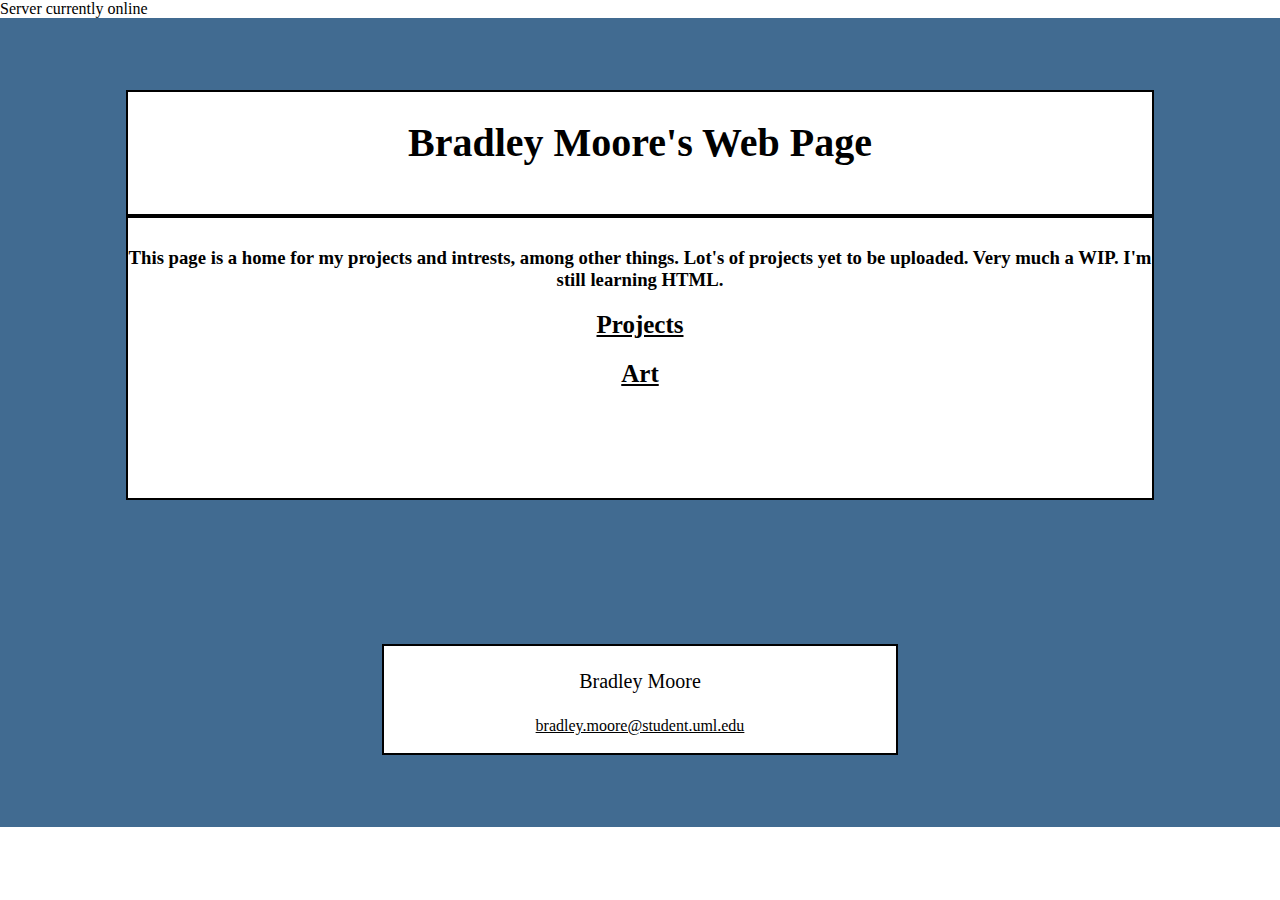
<file: index.html>
<html lang="en">
  <head>
    <meta charset="utf-8">
    <title>Bradley's Things</title>
  </head>

  <div class="tilt">
    <div id="status" class="pop">Server&nbsp;currently&nbsp;online</div>
<!-- I had to use "&nbsp;" instead of a simple space because the CSS will put a part of it on a separate line -->
   </div>

  <!--Link Style Sheet-->
  <link rel="stylesheet" href="styleSheet.css">

  <body>
    <!--Title Section-->
    <div style = "background-color: #416b91; padding-top:8vh; padding-bottom:8vh";>
      <b >
        <center><div style="border:2px solid black; width: 80vw; height:8vh; background-color:rgb(255, 255, 255); padding-bottom: 50px; ">
        <h1 style="font-family:verdana" >Bradley Moore's Web Page </h1>

    </div>
    <!--Description-->
    <div style="font-family:verdana ; border:2px solid black; width: 80vw; height:30vh; background-color:rgb(255, 255, 255); padding-top: 10px;">
        <h3>This page is a home for my projects and intrests, among other things. Lot's of projects yet to be uploaded. Very much a WIP. I'm still learning HTML.</h3>

        <!--Links To Projects and Art-->
          <h2><a style="color: black" href="projects.html">Projects</a></h2>
        
          <h2><a style = "color:rgb(0, 0, 0);" href="art.html">Art</a></h2>

        </center>
                </div>
    </div>
  </body>
</b>


<center>

<div style = "background-color: #416b91; padding-top:8vh; padding-bottom:8vh";>
<footer style = "border: 2px solid black; width:40vw; background-color: white;">
  <p>Bradley Moore</p>
  <a style = "color: black"; href="bradley.moore@student.uml.edu">bradley.moore@student.uml.edu</a>
<br>
<br>
</center>
</footer>
</div>

</html>
</file>
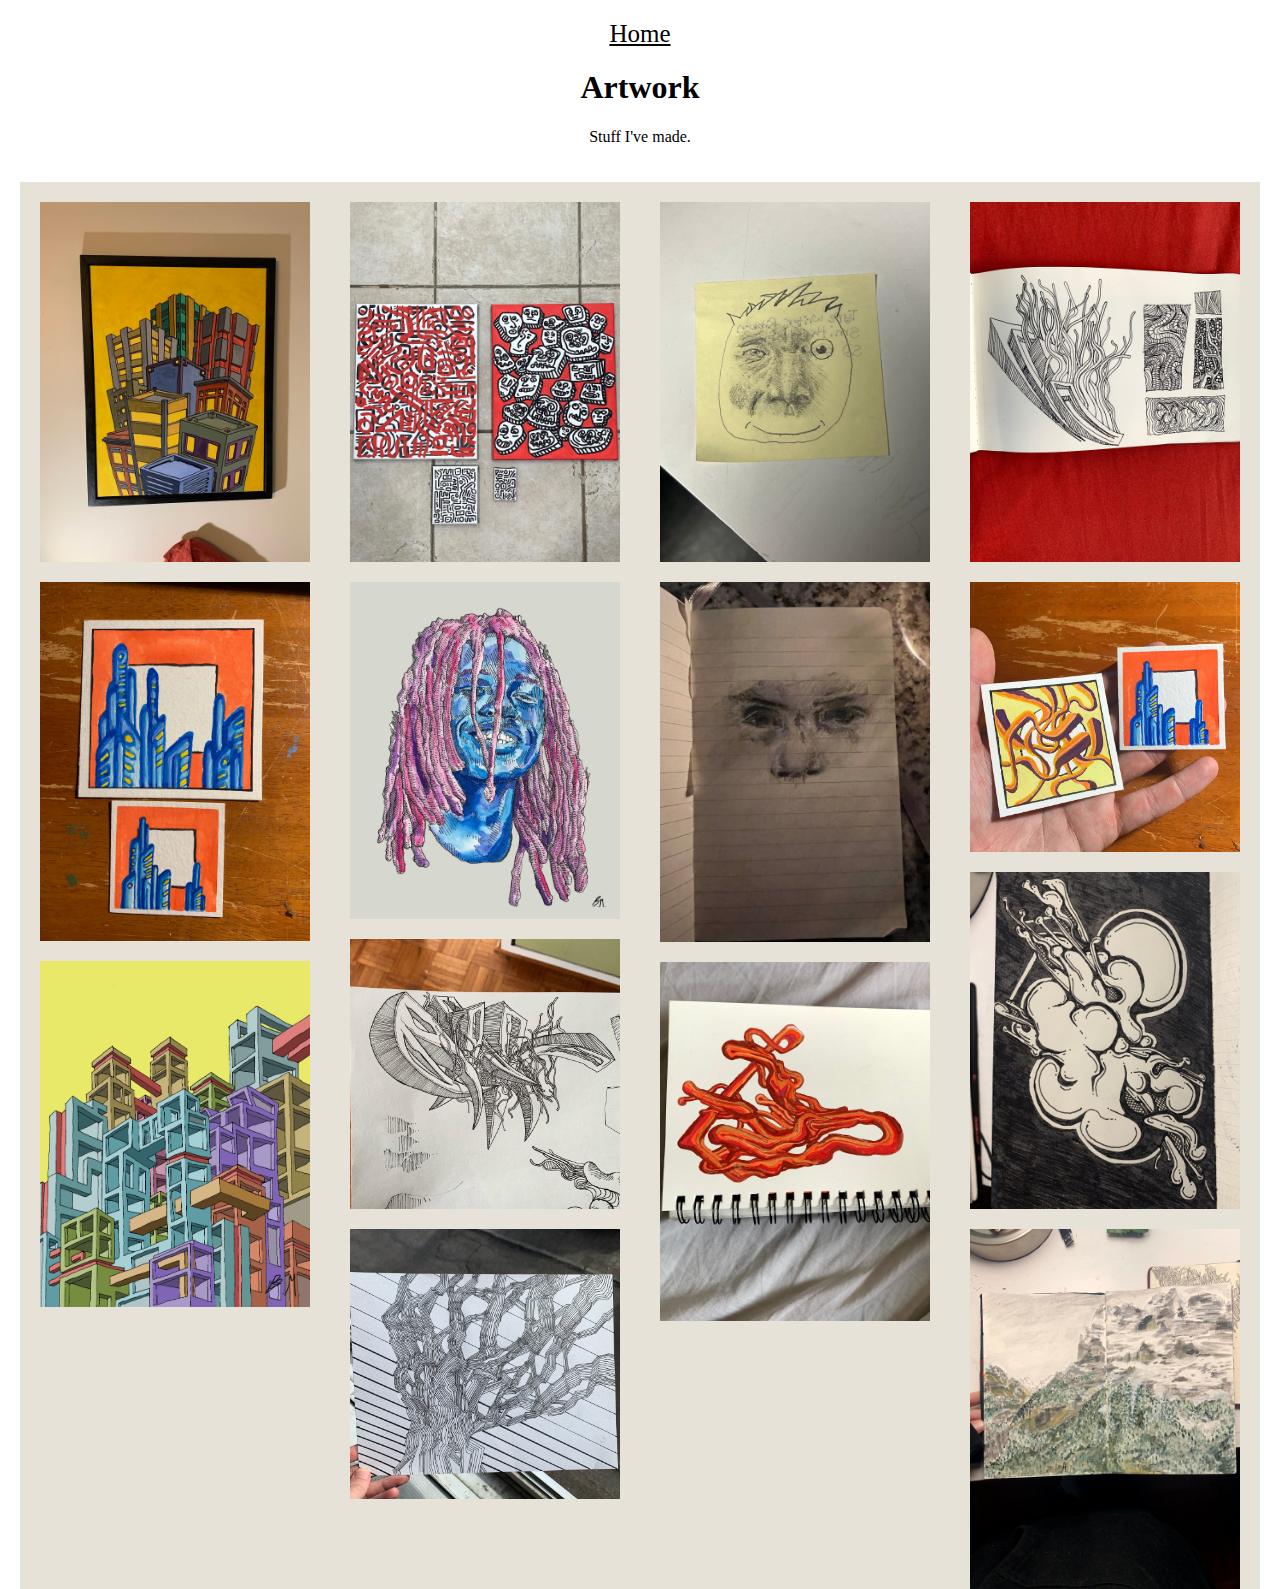
<file: art_scaling.html>
<html>
<style>
* {
  box-sizing: border-box;
}

body {
  margin: 0;
  font-family: Garamond;
}

.header {
  text-align: center;
  padding: 20px;
}

.container {
  display: flex;
  flex-wrap: wrap;
  padding: 0 20px;
}

/* Create four equal columns that sits next to each other */
.column {
  background-color: #E6E2D8;
  flex: 25%;
  max-width: 25%;
  padding: 0 20px;
}

.column img {
  margin-top: 20px;
  vertical-align: middle;
}

/* Responsive layout - makes a two column-layout instead of four columns */
@media screen and (max-width: 800px) {
  .column {
    flex: 50%;
    max-width: 50%;
  }
}

/* Responsive layout - makes the two columns stack on top of each other instead of next to each other */
@media screen and (max-width: 600px) {
  .column {
    flex: 100%;
    max-width: 100%;
  }
}
</style>
<body>
  

<!-- Header -->
<div class="header">
  <a style="font-size:25px;color:rgb(0, 0, 0);" href="index.html">Home</a>
  <h1>Artwork</h1>
  <p>Stuff I've made.</p>
</div>

<!-- Photo Grid -->
<div class="container"> 
  <div class="column">
    <img src="Photos/Artwork/big_buildings.JPG" style="width:100%">
    <img src="Photos/Artwork/buildings1.jpg" style="width:100%">
    <img src="Photos/Artwork/buildings_digital.PNG" style="width:100%">
  </div>
  
  <div class="column">
    <img src="Photos/Artwork/linesNfaces.jpg" style="width:100%">
    <img src="Photos/Artwork/mavi.jpg" style="width:100%">
    <img src="Photos/Artwork/sketch.jpg" style="width:100%">
    <img src="Photos/Artwork/sketch2.jpg" style="width:100%">
  </div> 
   
  <div class="column">
    <img src="Photos/Artwork/face1.jpg" style="width:100%">
    <img src="Photos/Artwork/face2.jpg" style="width:100%">
    <img src="Photos/Artwork/water_coolor.jpg" style="width:100%">
  </div>
  
  <div class="column">
    <img src="Photos/Artwork/sketches.jpg" style="width:100%">
    <img src="Photos/Artwork/small_paintings.jpg" style="width:100%">
    <img src="Photos/Artwork/inker.jpg" style="width:100%">
    <img src="Photos/Artwork/eiger.jpg" style="width:100%">
  </div> 
</div>

</body>
</html>
</file>
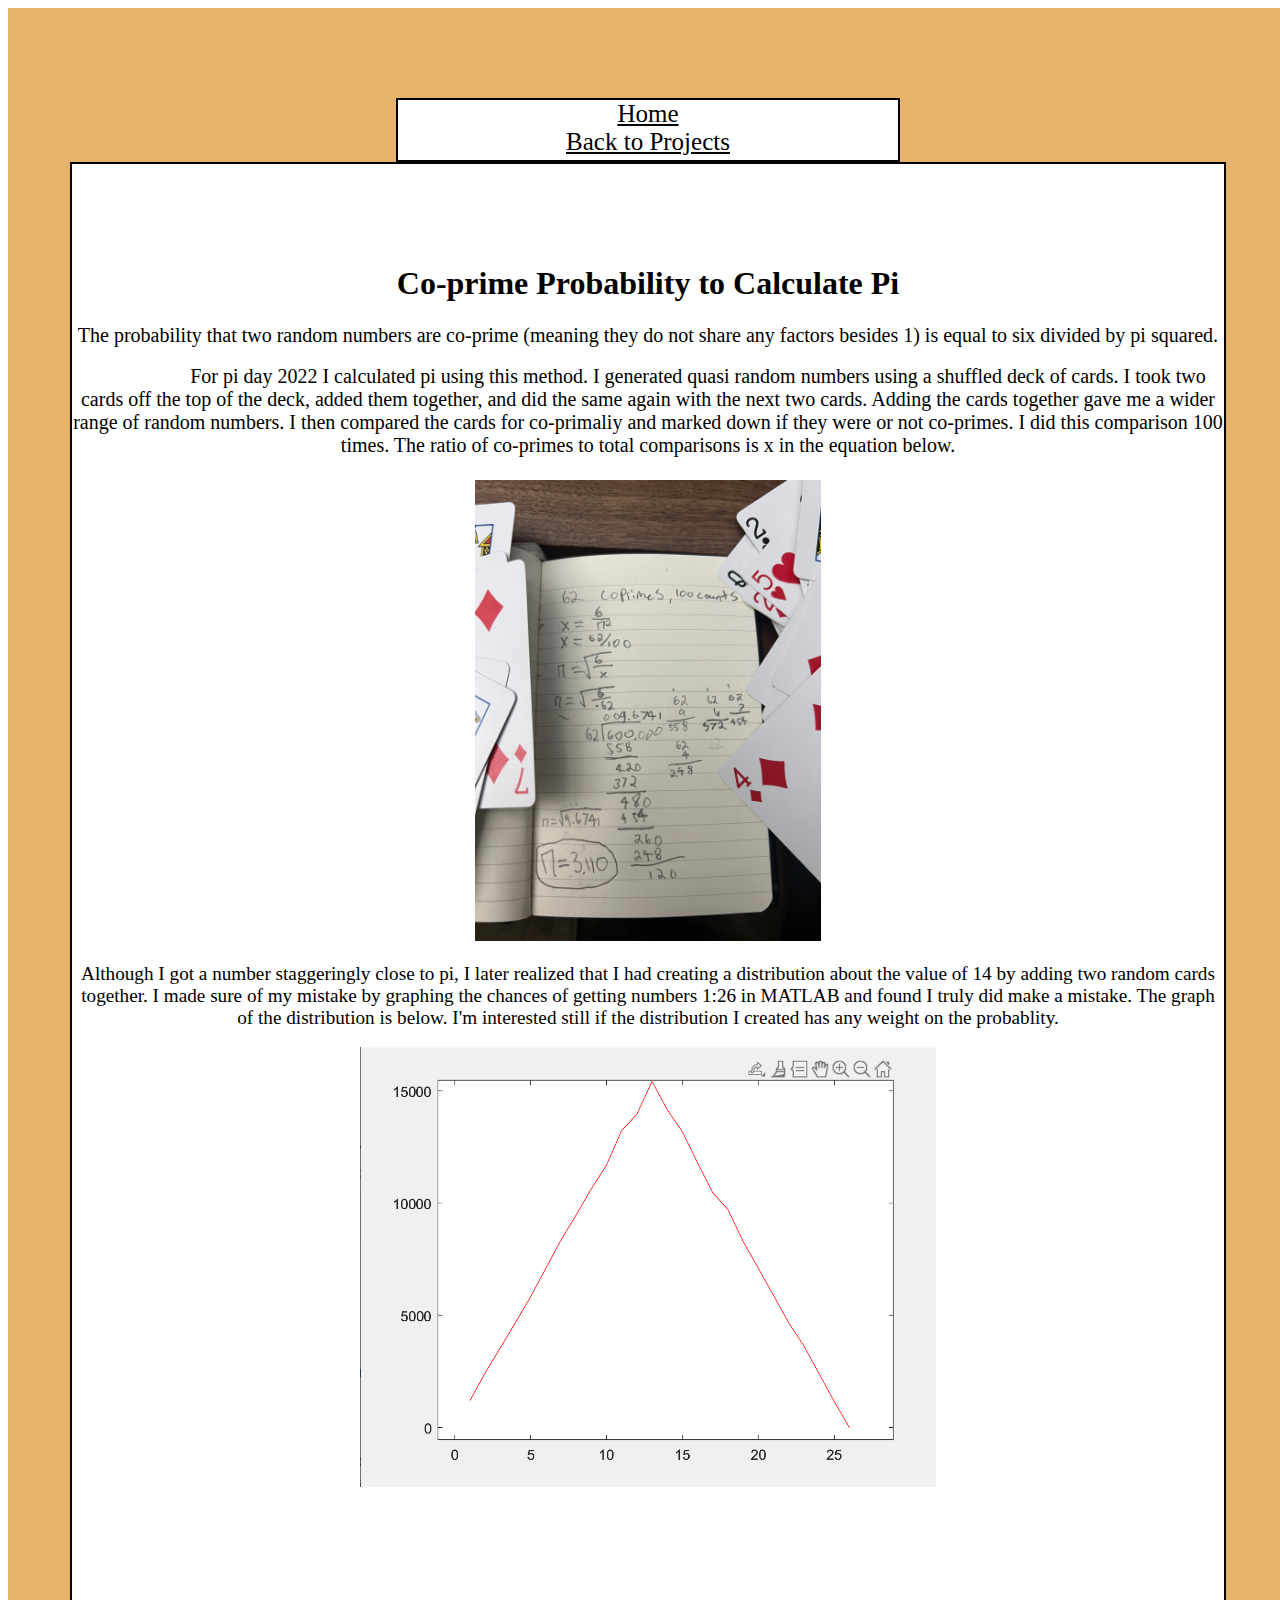
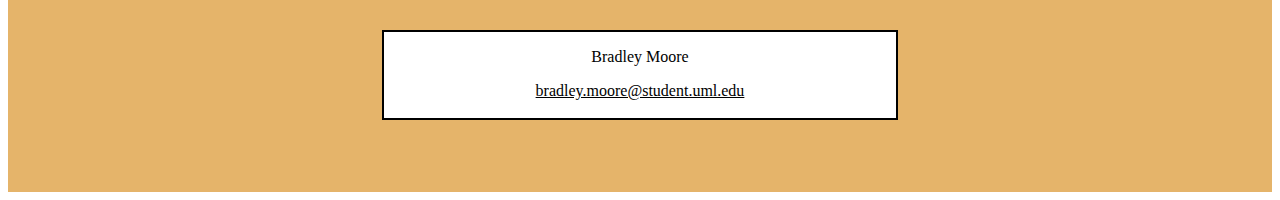
<file: piDay2022.html>
<!DOCTYPE html>
<html lang="en">
  <head>
    <meta charset="utf-8">
    <title>Projects</title>
  </head>

  <!-- Link style sheet --> 

  <!--<link href="StyleSheet.css" rel="stylesheet">-->

  

  <div style="background-color: #e5b46a; width: 100vw; height: 330vh; padding-top: 10vh; padding-bottom: 10vh;"> 

    <center><div style="border:2px solid black; width: 500px; height:60px; background-color:rgb(255, 255, 255);  ">
        <a style="font-size:25px;color:rgb(0, 0, 0);" href="index.html">Home</a>
        <br>
        <a style = "font-size: 25px;color:rgb(0, 0, 0);" href="projects.html">Back to Projects</a>
        
    </div>
      </center>
      
    <center> 
    <div style="border:2px solid black; width: 90vw; height:290vh; background-color:rgb(255, 255, 255); padding-top: 80px;  ">

        

    
        <h1>Co-prime Probability to Calculate Pi</h1>
        <a style="font-size: 20px;">The probability that two random numbers  are co-prime (meaning they do not share any factors besides 1)
         is equal to six divided by pi squared.</a> <br><br>
        <a style="font-size: 20px; padding-left: 100px;">For pi day 2022 I calculated pi using this method. 
            I generated quasi random numbers using a shuffled deck of cards. 
            I took two cards off the top of the deck, added them together, and did the same again with the next two cards. 
            Adding the cards together gave me a wider range of random numbers. 
            I then compared the cards for co-primaliy and marked down if they were or not co-primes. 
            I did this comparison 100 times. The ratio of co-primes to total comparisons is x in the equation below.
         <br> <br>
           </a>

        <img style = "width: 30%; max-height: 30%" src="Photos/piDay2022.jpg"/>

        <br><br>
        <a style="font-size: 1.5vw;">Although I got a number staggeringly close to pi, I later realized that I 
            had creating a distribution about the value of 14 by adding two random cards together. I made sure of my mistake by 
            graphing the chances of getting numbers 1:26 in MATLAB and found I truly did make a mistake. The graph of the distribution is below. I'm interested still
            if the distribution I created has any weight on the probablity. 
        </a>
        <br><br>
        <img style = "width: 50%; max-height: 50%" src="Photos/Distribution.PNG"/>
</center>
 </div>   

</div>

<!--Footer-->
<center>
<div style = "background-color: #e5b46a; padding-top:8vh; padding-bottom:8vh";>
    <footer style = "border: 2px solid black; width:40vw; background-color: white;">
      <p>Bradley Moore</p>
      <a style = "color: black"; href="bradley.moore@student.uml.edu">bradley.moore@student.uml.edu</a>
    <br>
    <br>
    </center>
    </footer>

</html>
</file>
<file: styleSheet.css>
/* Style Sheet For Personal Website */

html, body {
    height: 100%;
    margin: 0;
    padding: 0;
}

img {
    padding: 20;
    display: block;
    margin: 20 auto;
    max-height: 75%;
    max-width: 75%;
}


/* Header Style*/
h1 {
    text-align: center;
    font-size: 40px;
    color: rgb(0, 0, 0);
    margin-bottom: .3em;
  }

/* Header 2 Style */
h2 {
    text-align: center;
    font-size: 25px;
    color: rgb(0, 0, 0);
    margin-bottom: .3em;
  }

/*Photos Style*/
  g {
    align-content: center;
    width: 50%;
    height: 50%;
  }

/* Paragraph Style*/
  p {
    text-align: center;
    font-size: 20px;
    color: rgb(0,0,0);
    padding: .2em;
  }

  /* Background Style */
  b {
    width:100vw;
    height:100vh;
    background-color: rgb(75, 151, 201);

  }
</file>
